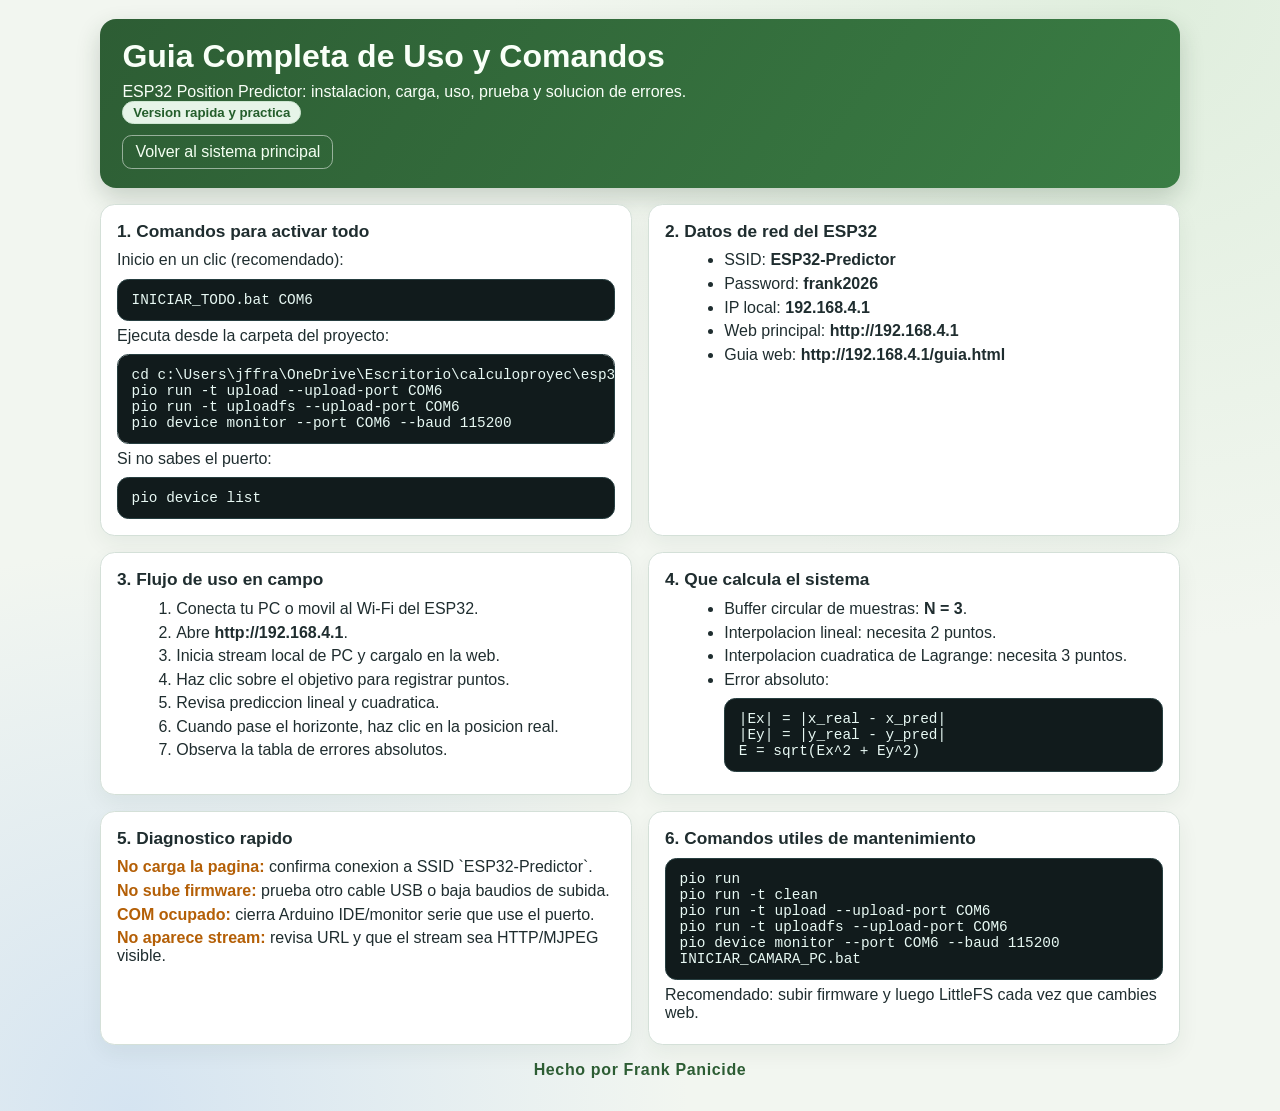
<file: esp32_position_predictor/data/guia.html>
<!doctype html>
<html lang="es">
  <head>
    <meta charset="UTF-8" />
    <meta name="viewport" content="width=device-width, initial-scale=1.0" />
    <title>Guia Completa - ESP32 Position Predictor</title>
    <style>
      :root {
        --bg: #f2f6f0;
        --card: #ffffff;
        --ink: #1f2d2f;
        --soft: #52666a;
        --line: #d4e0d8;
        --acc: #3a7d44;
        --acc2: #2d5d34;
        --warn: #b45f06;
      }

      * {
        box-sizing: border-box;
      }

      body {
        margin: 0;
        font-family: "Gill Sans", "Trebuchet MS", sans-serif;
        color: var(--ink);
        background:
          radial-gradient(circle at 90% 0%, #dfeedd 0%, transparent 40%),
          radial-gradient(circle at 10% 100%, #d5e4f1 0%, transparent 35%),
          var(--bg);
      }

      .wrap {
        width: min(1080px, 96vw);
        margin: 1.2rem auto 2rem;
        display: grid;
        gap: 1rem;
      }

      .hero {
        border-radius: 1rem;
        padding: 1.2rem 1.4rem;
        color: #f9fff8;
        background: linear-gradient(125deg, var(--acc2), var(--acc));
        box-shadow: 0 10px 24px rgba(32, 61, 34, 0.2);
      }

      .hero h1 {
        margin: 0;
        font-size: clamp(1.25rem, 3.4vw, 2rem);
      }

      .hero p {
        margin: 0.45rem 0 0;
      }

      .row {
        display: grid;
        gap: 1rem;
      }

      .card {
        background: var(--card);
        border: 1px solid var(--line);
        border-radius: 0.9rem;
        padding: 1rem;
        box-shadow: 0 8px 22px rgba(22, 49, 31, 0.06);
      }

      .card h2 {
        margin: 0 0 0.6rem;
        font-size: 1.08rem;
      }

      .card p {
        margin: 0.35rem 0;
      }

      .badge {
        display: inline-block;
        background: #e6f4e8;
        color: #245e2c;
        border: 1px solid #cfe7d3;
        border-radius: 999px;
        padding: 0.2rem 0.62rem;
        font-size: 0.83rem;
        font-weight: 700;
      }

      ol,
      ul {
        margin: 0.55rem 0 0 1.2rem;
      }

      li {
        margin: 0.35rem 0;
      }

      .cmd {
        margin: 0.6rem 0 0;
        padding: 0.75rem 0.85rem;
        border-radius: 0.72rem;
        background: #111b1c;
        color: #e8f9f4;
        border: 1px solid #263e40;
        font-family: "Consolas", "Courier New", monospace;
        font-size: 0.9rem;
        overflow-x: auto;
        white-space: pre;
      }

      .grid-2 {
        display: grid;
        gap: 1rem;
      }

      .warn {
        color: var(--warn);
        font-weight: 700;
      }

      .footer {
        text-align: center;
        font-weight: 700;
        color: var(--acc2);
        letter-spacing: 0.04em;
      }

      .top-link {
        color: #f4fff2;
        display: inline-block;
        margin-top: 0.7rem;
        text-decoration: none;
        border: 1px solid rgba(255, 255, 255, 0.5);
        border-radius: 0.6rem;
        padding: 0.42rem 0.75rem;
      }

      @media (min-width: 920px) {
        .grid-2 {
          grid-template-columns: repeat(2, minmax(0, 1fr));
        }
      }
    </style>
  </head>
  <body>
    <main class="wrap">
      <header class="hero">
        <h1>Guia Completa de Uso y Comandos</h1>
        <p>ESP32 Position Predictor: instalacion, carga, uso, prueba y solucion de errores.</p>
        <span class="badge">Version rapida y practica</span><br />
        <a class="top-link" href="/">Volver al sistema principal</a>
      </header>

      <section class="row grid-2">
        <article class="card">
          <h2>1. Comandos para activar todo</h2>
          <p>Inicio en un clic (recomendado):</p>
          <pre class="cmd">INICIAR_TODO.bat COM6</pre>
          <p>Ejecuta desde la carpeta del proyecto:</p>
          <pre class="cmd">cd c:\Users\jffra\OneDrive\Escritorio\calculoproyec\esp32_position_predictor
pio run -t upload --upload-port COM6
pio run -t uploadfs --upload-port COM6
pio device monitor --port COM6 --baud 115200</pre>
          <p>Si no sabes el puerto:</p>
          <pre class="cmd">pio device list</pre>
        </article>

        <article class="card">
          <h2>2. Datos de red del ESP32</h2>
          <ul>
            <li>SSID: <b>ESP32-Predictor</b></li>
            <li>Password: <b>frank2026</b></li>
            <li>IP local: <b>192.168.4.1</b></li>
            <li>Web principal: <b>http://192.168.4.1</b></li>
            <li>Guia web: <b>http://192.168.4.1/guia.html</b></li>
          </ul>
        </article>
      </section>

      <section class="row grid-2">
        <article class="card">
          <h2>3. Flujo de uso en campo</h2>
          <ol>
            <li>Conecta tu PC o movil al Wi-Fi del ESP32.</li>
            <li>Abre <b>http://192.168.4.1</b>.</li>
            <li>Inicia stream local de PC y cargalo en la web.</li>
            <li>Haz clic sobre el objetivo para registrar puntos.</li>
            <li>Revisa prediccion lineal y cuadratica.</li>
            <li>Cuando pase el horizonte, haz clic en la posicion real.</li>
            <li>Observa la tabla de errores absolutos.</li>
          </ol>
        </article>

        <article class="card">
          <h2>4. Que calcula el sistema</h2>
          <ul>
            <li>Buffer circular de muestras: <b>N = 3</b>.</li>
            <li>Interpolacion lineal: necesita 2 puntos.</li>
            <li>Interpolacion cuadratica de Lagrange: necesita 3 puntos.</li>
            <li>Error absoluto:
              <pre class="cmd">|Ex| = |x_real - x_pred|
|Ey| = |y_real - y_pred|
E = sqrt(Ex^2 + Ey^2)</pre>
            </li>
          </ul>
        </article>
      </section>

      <section class="row grid-2">
        <article class="card">
          <h2>5. Diagnostico rapido</h2>
          <p><span class="warn">No carga la pagina:</span> confirma conexion a SSID `ESP32-Predictor`.</p>
          <p><span class="warn">No sube firmware:</span> prueba otro cable USB o baja baudios de subida.</p>
          <p><span class="warn">COM ocupado:</span> cierra Arduino IDE/monitor serie que use el puerto.</p>
          <p><span class="warn">No aparece stream:</span> revisa URL y que el stream sea HTTP/MJPEG visible.</p>
        </article>

        <article class="card">
          <h2>6. Comandos utiles de mantenimiento</h2>
          <pre class="cmd">pio run
pio run -t clean
pio run -t upload --upload-port COM6
pio run -t uploadfs --upload-port COM6
pio device monitor --port COM6 --baud 115200
INICIAR_CAMARA_PC.bat</pre>
          <p>Recomendado: subir firmware y luego LittleFS cada vez que cambies web.</p>
        </article>
      </section>

      <footer class="footer">Hecho por Frank Panicide</footer>
    </main>
  </body>
</html>
</file>
